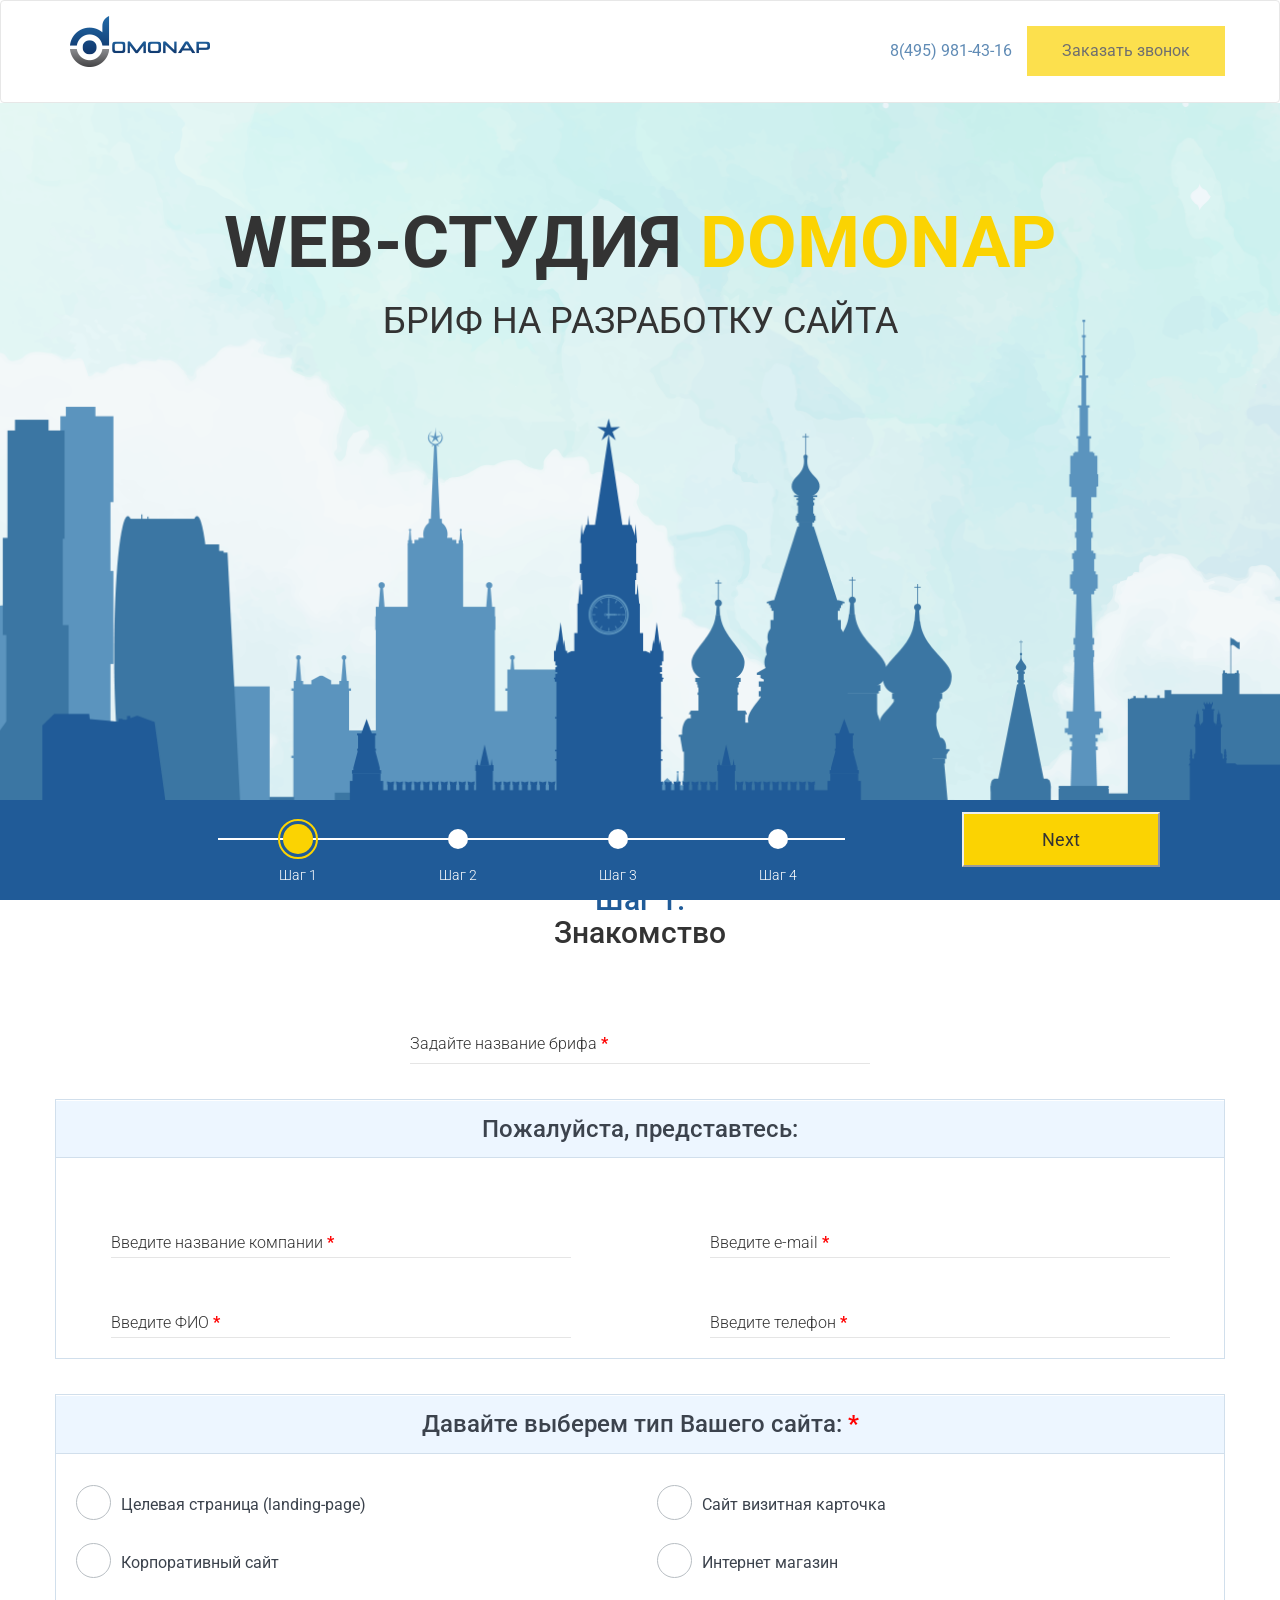
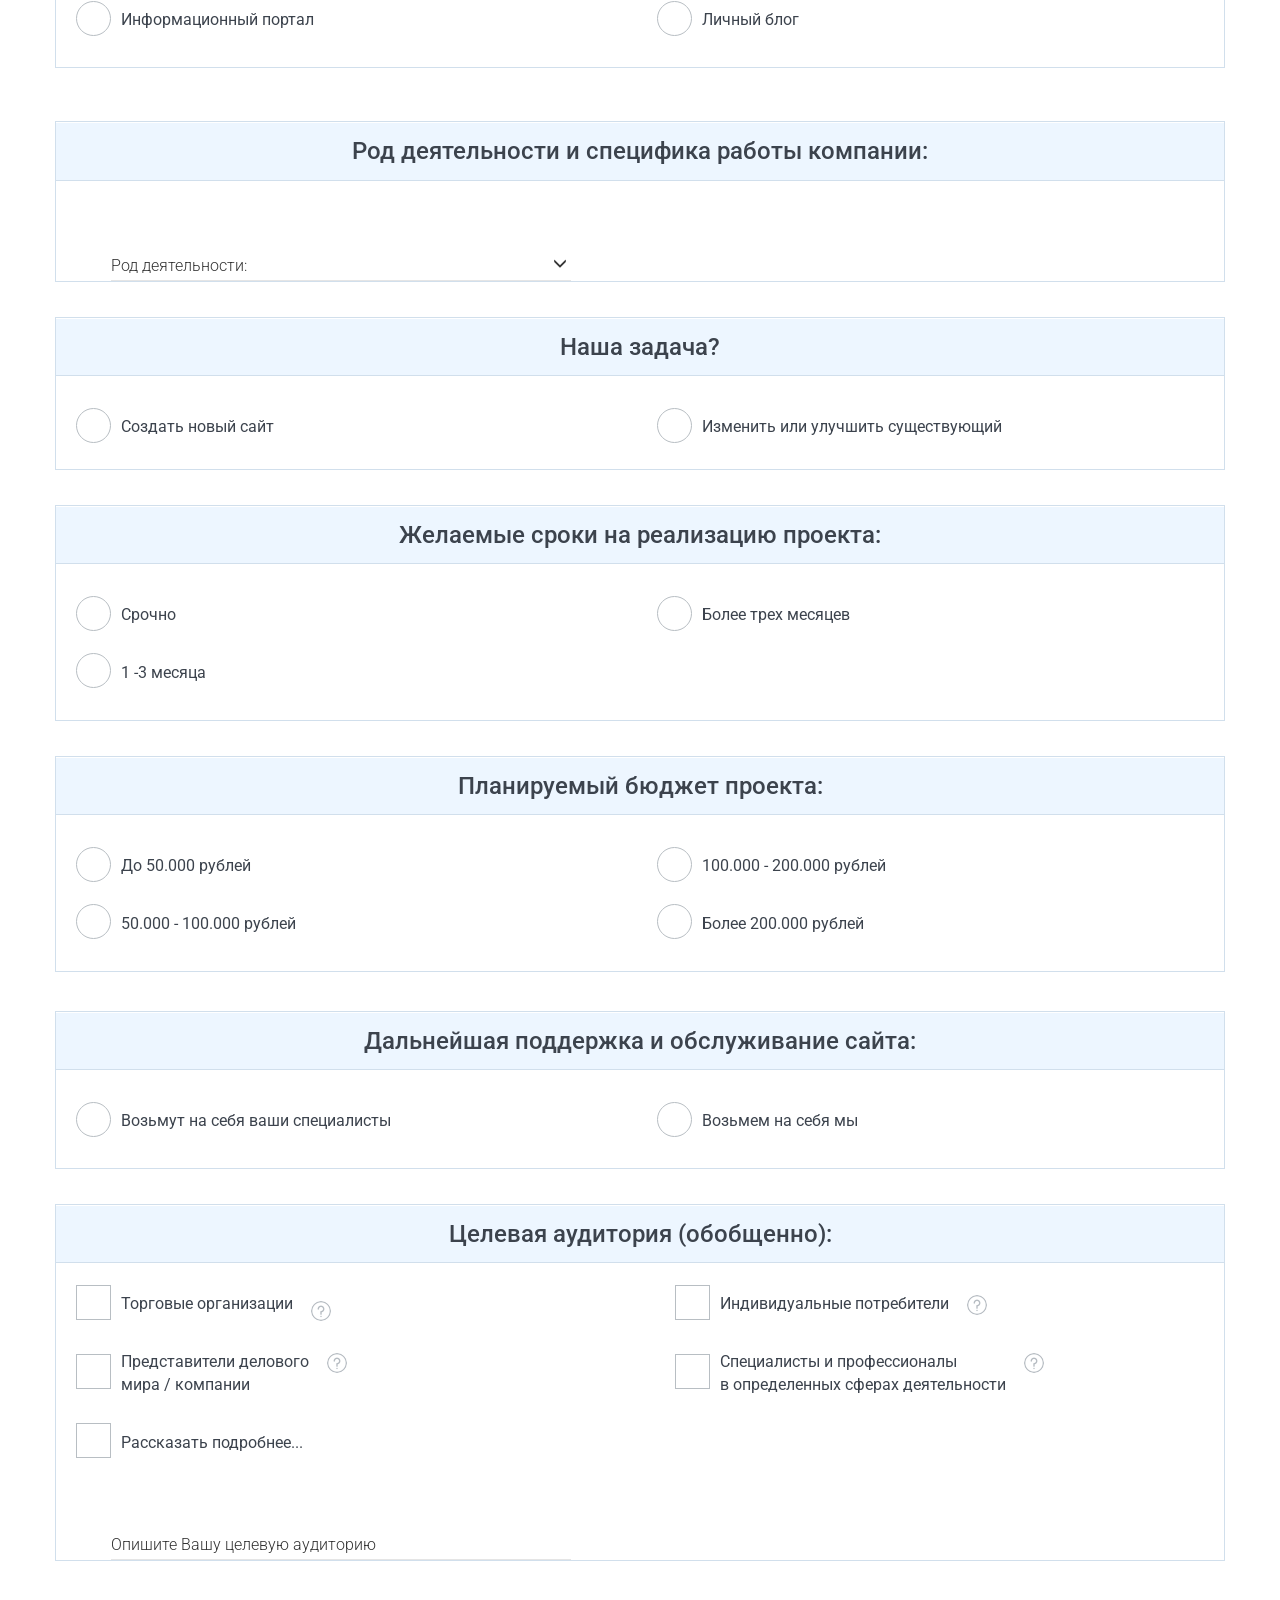
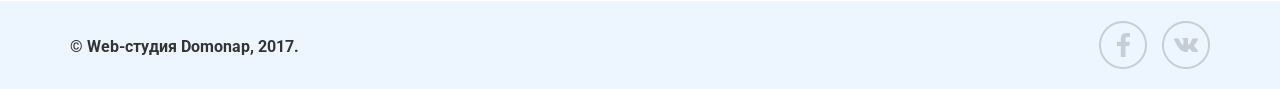
<file: index.html>
<!DOCTYPE html>
<html lang="en">
<head>
    <meta charset="utf-8">
    <meta http-equiv="X-UA-Compatible" content="IE=edge">
    <meta name="viewport" content="width=device-width, initial-scale=1">
    <title>Brif</title>
    <link href="https://fonts.googleapis.com/css?family=Open+Sans:400,700&amp;subset=cyrillic" rel="stylesheet">
    <link href="css/bootstrap.min.css" rel="stylesheet">
    <link href="css/style.css" rel="stylesheet">
    <link rel="stylesheet" href="css/component.css">
    <link rel="stylesheet" href="css/demo.css">
    <link rel="stylesheet" href="css/normalize.css">
    <!--[if lt IE 9]>
    <script src="https://oss.maxcdn.com/html5shiv/3.7.2/html5shiv.min.js"></script>
    <script src="https://oss.maxcdn.com/respond/1.4.2/respond.min.js"></script>
    <![endif]-->
</head>
<body>
<header>
    <div class="menu-top">
        <nav class="navbar navbar-default">
            <div class="container">
                <img class="logo" src="img/Logo.png" alt="">
                <ul class="nav navbar-nav navbar-right">
                    <li><a class="phone" href="#">8(495) 981-43-16</a></li>
                    <li><a href="#" class="btn-red">Заказать звонок</a></li>
                </ul>
            </div>
        </nav>
    </div><!--menu-top-->
    <div class="visual">
        <div class="row">
            <div class="col-md">
                <!--<img src="img/Illustration.png" alt="">-->
                <div class="bg_visual">
                    <h1>Web-студия <span>Domonap</span></h1>
                    <h3>Бриф на разработку сайта</h3>
                </div>
            </div>
        </div>
    </div>
</header>
<div class="switchers" id="top_nav">
    <div class="hr"></div>
    <div class="indicators">
        <div class="field">
            <ul>
            <li><input type="radio" name="radio1" id="step1" value="radio-1" checked="checked"/>
            <label for="step1">Шаг 1</label></li>

            <li><input type="radio" name="radio1" id="step2" value="radio-2" />
            <label for="step2" class="step2">Шаг 2</label></li>

            <li><input type="radio" name="radio1" id="step3" value="radio-3"/>
            <label for="step3" class="step3">Шаг 3</label></li>

            <li><input type="radio" name="radio1" id="step4" value="radio-4"/>
            <label for="step4" class="step4">Шаг 4</label></li>
            </ul>
        </div>
    </div>
    <input href="#"  type="button" class="btn-red" id="next" value="Next">

</div>

<section class="acquaintance">
    <div class="container">
        <div class="row">
            <div class="col-md">
                <div class="step_1">
                    <h4>Шаг 1. <span>Знакомство</span></h4>
                </div>
            </div>
            <div class="row">
                <div class="col-md brif">
                    <div class="input">
                        <label for="name_of_the_brief">Задайте название брифа<span class="required">&nbsp;*</span></label>
                        <input type="text" name="name_of_the_brief" id="name_of_the_brief">
                        <span class="spin"></span>
                    </div>
                </div>
            </div>
            <div class="row point_1">
                <div class="col-md-2"></div>
                <div class="col-md-8 introduce">
                    <h5>Пожалуйста, представтесь:</h5>
                </div>
                <div class="row">
                    <div class="col-md-6">
                        <div class="input">
                            <label for="name_company">Введите название компании<span class="required">&nbsp;*</span></label>
                            <input type="text" name="company" id="name_company">
                            <span class="spin"></span>
                        </div>
                        <div class="input">
                            <label for="surname">Введите ФИО<span class="required">&nbsp;*</span></label>
                            <input type="text" name="fullname" id="surname">
                            <span class="spin"></span>
                        </div>
                    </div>
                    <div class="col-md-6">
                        <div class="input">
                            <label for="email">Введите e-mail<span class="required">&nbsp;*</span></label>
                            <input type="text" name="email" id="email">
                            <span class="spin"></span>
                        </div>
                        <div class="input">
                            <label for="phone">Введите телефон<span class="required">&nbsp;*</span></label>
                            <input type="text" name="phone" id="phone">
                            <span class="spin"></span>
                        </div>
                    </div>
                </div>
            </div>
            <div class="row point_2">
                <div class="col-md-2"></div>
                <div class="col-md-8 introduce_2">
                    <h5 id="site_title">Давайте выберем тип Вашего сайта:<span class="required">&nbsp;*</span></h5>
                </div>
                <div class="row choose-the-type">
                    <div class="col-md-12">
                        <form class="ac-custom ac-radio ac-fill" autocomplete="off">
                            <ul class="site_type">
                                <li><input id="r3" name="site_type" type="radio"><label for="r3">Целевая страница
                                    (landing-page)</label></li>
                                <li><input id="r4" name="site_type" type="radio"><label for="r4">Корпоративный сайт</label>
                                </li>
                                <li><input id="r5" name="site_type" type="radio"><label for="r5">Информационный портал</label>
                                </li>
                                <li><input id="r6" name="site_type" type="radio"><label for="r6">Сайт визитная карточка</label>
                                </li>
                                <li><input id="r7" name="site_type" type="radio"><label for="r7">Интернет магазин</label></li>
                                <li><input id="r8" name="site_type" type="radio"><label for="r8">Личный блог</label></li>
                            </ul>
                        </form>
                    </div>
                </div>
            </div>
            <div class="row point_3">
                <div class="col-md-2"></div>
                <div class="col-md-8 introduce_2">
                    <h5>Род деятельности и специфика работы компании:</h5>
                </div>
                <div class="row">
                    <div class="col-md-6">
                        <div class="input work">
                            <label for="work">Род деятельности:</label>
                            <span class="glyphicon glyphicon-menu-down arrow-down" aria-hidden="true"></span>
                            <input type="text" name="work_activities" id="work" list="working">
                            <datalist id="working">
                                <option value="Аварийные/справочные/экстренные службы"></option>
                                <option value="Автосервис/Автотовары"></option>
                                <option value="Город/Власть"></option>
                                <option value=""></option>
                                <option value="Досуг/Развлечения/Общественное питание"></option>
                                <option value="Интернет/Связь/Информационные технологии"></option>
                                <option value="Коммунальные/бытовые/ритуальные услуги"></option>
                                <option value="Компьютеры/Бытовая техника/Офисная техника"></option>
                                <option value="Культура/Искусство/Религия"></option>
                                <option value="Мебель/Материалы/Фурнитура"></option>
                                <option value="Медицина/Здоровье/Красота"></option>
                                <option value="Металлы/Топливо/Химия"></option>
                                <option value="Оборудование/Инструмент  "></option>
                                <option value="Образование/Работа/Карьера"></option>
                                <option value="Одежда/Обувь"></option>
                                <option value="Охрана/Безопасность"></option>
                                <option value="Продукты питания/Напитки"></option>
                                <option value="Реклама/Полиграфия/СМИ"></option>
                                <option value="Спорт/Отдых/Туризм"></option>
                                <option value="Строительные/отделочные материалы"></option>
                                <option value="Строительство/Недвижимость/Ремонт"></option>
                                <option value="Текстиль/Предметы интерьера"></option>
                                <option value="Товары для животных/Ветеринария"></option>
                                <option value="Торговые комплексы/Спецмагазины"></option>
                                <option value="Транспорт/Грузоперевозки"></option>
                                <option value="Хозтовары/Канцелярия/Упаковка"></option>
                                <option value="Другое"></option>
                            </datalist>
                            <span class="spin"></span>
                        </div>
                    </div>
                </div>
            </div> <!--row point_2-->
            <div class="row point_4">
                <div class="col-md-2"></div>
                <div class="col-md-8 introduce_2">
                    <h5>Наша задача?</h5>
                </div>
                <div class="row select-our-task">
                    <div class="col-md-12">
                        <form class="ac-custom ac-radio ac-fill" autocomplete="off">
                            <ul class="site_type">
                                <li><input id="r1" name="r1" type="radio"><label for="r1">Создать новый сайт</label>
                                </li>
                                <li><input id="r2" name="r1" type="radio"><label for="r2">Изменить или улучшить
                                    существующий</label></li>
                            </ul>
                        </form>
                    </div>
                </div>
            </div>
            <div class="row point_5">
                <div class="col-md-2"></div>
                <div class="col-md-8 introduce_2">
                    <h5>Желаемые сроки на реализацию проекта:</h5>
                </div>
                <div class="row select-time-for-the-project">
                    <div class="col-md-12">
                        <form class="ac-custom ac-radio ac-fill" autocomplete="off">
                            <ul class="site_type">
                                <li><input id="r9" name="r3" type="radio"><label for="r9">Срочно</label></li>
                                <li><input id="r10" name="r3" type="radio"><label for="r10">1 -3 месяца</label></li>
                                <li><input id="r11" name="r3" type="radio"><label for="r11">Более трех месяцев</label>
                                </li>
                                <li class="hidden-cmp"><input name="r3" type="radio"><label>Более трех месяцев</label>
                                </li>
                            </ul>
                        </form>
                    </div>
                </div>
            </div>
            <div class="row point_5">
                <div class="col-md-2"></div>
                <div class="col-md-8 introduce_2">
                    <h5>Планируемый бюджет проекта:</h5>
                </div>
                <div class="row select-project-budget">
                    <div class="col-md-12">
                        <form class="ac-custom ac-radio ac-fill" autocomplete="off">
                            <ul class="site_type">
                                <li><input id="r12" name="r4" type="radio"><label for="r12">До 50.000 рублей</label>
                                </li>
                                <li><input id="r13" name="r4" type="radio"><label for="r13">50.000 - 100.000
                                    рублей</label></li>
                                <li><input id="r14" name="r4" type="radio"><label for="r14">100.000 - 200.000
                                    рублей</label></li>
                                <li><input id="r15" name="r4" type="radio"><label for="r15">Более 200.000 рублей</label>
                                </li>
                            </ul>
                        </form>
                    </div>
                </div>
            </div>
            <div class="row point_6">
                <div class="col-md-2"></div>
                <div class="col-md-8 introduce_2">
                    <h5>Дальнейшая поддержка и обслуживание сайта:</h5>
                </div>
                <div class="row select-support-of-the-site">
                    <div class="col-md-12">
                        <form class="ac-custom ac-radio ac-fill" autocomplete="off">
                            <ul class="site_type">
                                <li><input id="r16" name="r5" type="radio"><label for="r16">Возьмут на себя ваши
                                    специалисты</label></li>
                                <li><input id="r17" name="r5" type="radio"><label for="r17">Возьмем на себя мы</label>
                                </li>
                            </ul>
                        </form>
                    </div>
                </div>
            </div>
            <div class="row point_7 ">
                <div class="col-md-2"></div>
                <div class="col-md-8 introduce_2">
                    <h5>Целевая аудитория (обобщенно):</h5>
                </div>
                <div class="row select-the-target-audience">

                    <div class="col-md-6 col-md-push-6 target_2">
                        <form class="ac-custom ac-checkbox ac-checkmark" autocomplete="off">
                            <ul class="">
                                <li><input id="cb6" name="cb6" type="checkbox"><label for="cb6">Индивидуальные
                                    потребители</label>
                                    <button type="button" class="btn btn-default hidden-xs" data-toggle="tooltip"
                                            data-placement="right"
                                            title="Самый большой вид целевой аудитории. Это практически все население страны. Они покупают товары и услуги для себя , членов их семей, для дома, сада, для детей, любимых питомцев, друзей и т.п."></button>
                                    <button type="button" class="btn btn-default visible-xs" data-toggle="tooltip"
                                            data-placement="left"
                                            title="Самый большой вид целевой аудитории. Это практически все население страны. Они покупают товары и услуги для себя , членов их семей, для дома, сада, для детей, любимых питомцев, друзей и т.п."></button>
                                </li>
                                <li><input id="cb9" name="cb9" type="checkbox"><label for="cb9">Специалисты и
                                    профессионалы <span>в определенных сферах деятельности</span></label>
                                    <button type="button" class="btn btn-default hidden-xs specialists"
                                            data-toggle="tooltip" data-placement="right"
                                            title="Это  врачи, учителя, бухгалтера, юристы, аудиторы, нотариусы, преподаватели вузов, дизайнеры, фрилансеры, водители, рабочие разных специальностей и т.п."></button>
                                    <button type="button" class="btn btn-default visible-xs specialists"
                                            data-toggle="tooltip" data-placement="left"
                                            title="Это  врачи, учителя, бухгалтера, юристы, аудиторы, нотариусы, преподаватели вузов, дизайнеры, фрилансеры, водители, рабочие разных специальностей и т.п."></button>
                                </li>
                            </ul>
                        </form>
                    </div>
                    <div class="col-md-6 col-md-pull-6 target">
                        <form class="ac-custom ac-checkbox ac-checkmark" autocomplete="off">
                            <ul class="">
                                <li><input id="cb8" name="cb8" type="checkbox"><label for="cb8">Торговые
                                    организации</label>
                                    <button type="button" class="btn btn-default hidden-xs commercial"
                                            data-toggle="tooltip" data-placement="right"
                                            title="Организации и индивидуальные предприниматели, занимающиеся торговлей."></button>
                                    <button type="button" class="btn btn-default visible-xs commercial"
                                            data-toggle="tooltip" data-placement="left"
                                            title="Организации и индивидуальные предприниматели, занимающиеся торговлей."></button>
                                </li>
                                <li><input id="cb7" name="cb7" type="checkbox"><label for="cb7">Представители делового
                                    <span>мира / компании</span></label>
                                    <button type="button" class="btn btn-default hidden-xs" data-toggle="tooltip"
                                            data-placement="right"
                                            title="Директора коммерческих и некоммерческих организаций, индивидуальные предприниматели, фермеры и т.п."></button>
                                    <button type="button" class="btn btn-default visible-xs" data-toggle="tooltip"
                                            data-placement="left"
                                            title="Директора коммерческих и некоммерческих организаций, индивидуальные предприниматели, фермеры и т.п."></button>
                                </li>
                                <li><input id="cb10" name="cb9" type="checkbox" class="other"><label for="cb10">Рассказать
                                    подробнее...</label></li>
                            </ul>
                        </form>
                        <div class="input" id="other-description-target">
                            <label for="more_info">Опишите Вашу целевую аудиторию</label>
                            <input type="text" name="name" id="more_info">
                            <span class="spin"></span>
                        </div>
                    </div>
                </div>
            </div>
        </div>
    </div>
</section>
<section class="design">
    <div class="container">
        <div class="row">
            <div class="col-md">
                <div class="step_2">
                    <h4>Шаг 2. <span>Дизайн</span></h4>
                </div>
            </div>

            <div class="row point_5">
                <div class="col-md-2"></div>
                <div class="col-md-8 introduce_2">
                    <h5>Фирменный стиль Вашей компании:</h5>
                </div>
                <div class="row select-form-style">
                    <div class="col-md-12">
                        <form class="ac-custom ac-radio ac-fill" autocomplete="off">
                            <ul class="site_type">
                                <li><input id="r18" name="r3" type="radio"><label for="r18">Уже создан</label></li>
                                <li><input id="r19" name="r3" type="radio"><label for="r19">Есть наработкa, нужно
                                    объеденить в единую концепцию</label></li>
                                <li><input id="r20" name="r3" type="radio"><label for="r20">Нужно разработать с
                                    нуля</label></li>
                                <li class="hidden-cmp"><input name="r3" type="radio"><label for="r20">Есть наработкa,
                                    нужно объеденить в единую концепцию</label></li>
                            </ul>
                        </form>
                    </div>
                </div>
            </div>
            <div class="row point_2">
                <div class="col-md-2"></div>
                <div class="col-md-8 introduce_2">
                    <h5>Общая характеристика стиля сайта:</h5>
                </div>
                <div class="row select-site-type">
                    <div class="col-md-12 site_type">
                        <form class="ac-custom ac-radio ac-fill" autocomplete="off">
                            <ul>
                                <li><input id="r23" name="r2" type="radio"><label for="r23">Минималистичный дизайн с
                                    уделением особого <span>внимания функциональности</span></label></li>
                                <li><input id="r24" name="r2" type="radio"><label for="r24">Насыщенный фотографиями и
                                    иллюстрациями <span>мультемедийный сайт</span></label></li>
                                <li><input id="r21" name="r2" type="radio"><label for="r21">Строгий корпоративный
                                    дизайн</label></li>
                                <li><input id="r22" name="r2" type="radio"><label for="r22">Яркий,броский дизайн</label>
                                </li>
                                <li><input class="other" id="r25" name="r2" type="radio"><label
                                        for="r25">Другое…</label></li>
                            </ul>
                        </form>
                        <div class="input" id="other-description">
                            <label for="other">Опишите общие характеристики стиля сайта</label>
                            <input type="text" name="name" id="different">
                            <span class="spin"></span>
                        </div>
                    </div>
                </div>
            </div>
            <div class="row point_5">
                <div class="col-md-2"></div>
                <div class="col-md-8 introduce_2">
                    <h5>Требования к дизайну сайта:</h5>
                </div>
                <div class="row design-website">
                    <div class="col-md-12">
                        <form class="ac-custom ac-radio ac-fill" autocomplete="off">
                            <ul class="site_type">
                                <li><input id="r26" name="r3" type="radio"><label for="r26">У Вас есть четкое видение
                                    дизайна</label></li>
                                <li><input id="r27" name="r3" type="radio"><label for="r27">У Вас нет четкого видения
                                    дизайна</label></li>
                                <li><input id="r28" name="r3" type="radio"><label for="r28">Уже есть готовый
                                    макет</label></li>
                                <li><input id="r29" name="r3" type="radio"><label for="r29">Domonap разрабатывает
                                    дизайн</label></li>
                            </ul>
                        </form>
                    </div>
                </div>
            </div>
            <div class="row point_7">
                <div class="col-md-2"></div>
                <div class="col-md-8 introduce_2">
                    <h5>Что вы можете предоставить перед началом работы?</h5>
                </div>
                <div class="row before-stating-form">
                    <div class="col-md-12 task">
                        <form class="ac-custom ac-checkbox ac-checkmark" autocomplete="off">
                            <ul class="site_type">
                                <li><input id="cb11" name="cb11" type="checkbox"><label for="cb11">Доменное имя</label>
                                </li>
                                <li><input id="cb12" name="cb11" type="checkbox"><label class="cb12" for="cb12">Бренд-бук
                                    компании</label></li>
                                <li><input id="cb16" name="cb11" type="checkbox"><label for="cb16">Иллюстрации и
                                    медиаматериалы для <span>использования в дизайне</span></label></li>
                                <li><input id="cb13" name="cb11" type="checkbox"><label for="cb13">Логотип</label></li>
                                <li><input id="cb14" name="cb11" type="checkbox"><label for="cb14">Фотографии (работы,
                                    продукция и т.д.)</label></li>
                                <li><input id="cb15" name="cb11" type="checkbox"><label for="cb15">Информационные
                                    материалы (тексты о <span>компании, товарах, услугах и т.д.)</span></label></li>
                            </ul>
                        </form>
                    </div>
                </div>
            </div>
            <div class="row point_6">
                <div class="col-md-2"></div>
                <div class="col-md-8 introduce_2">
                    <h5>Верстка сайта:</h5>
                </div>
                <div class="row website-layout">
                    <div class="col-md-12">
                        <form class="ac-custom ac-radio ac-fill" autocomplete="off">
                            <ul class="site_type">
                                <li><input id="r30" name="r5" type="radio"><label for="r30">Блочная (не адаптивная)
                                    верстка</label></li>
                                <li><input id="r31" name="r5" type="radio"><label for="r31">Адаптивная верстка</label>
                                </li>
                            </ul>
                        </form>
                    </div>
                </div>
            </div>
            <div class="row point_7">
                <div class="col-md-2"></div>
                <div class="col-md-8 introduce_2">
                    <h5>На какой информации должен акцентировать дизайн внимание посетителя сайта?</h5>
                </div>
                <div class="row visitors-attention">
                    <div class="col-md-6">
                        <form class="ac-custom ac-checkbox ac-checkmark" autocomplete="off">
                            <ul>
                                <li class=""><input id="cb21" name="cb12" type="checkbox"><label for="cb21">На новинках
                                    продукции и услуг компании</label></li>
                                <li class=""><input id="cb22" name="cb14" type="checkbox"><label for="cb22">На
                                    уникальности услуг и продукции компании</label></li>
                                <li class=""><input id="cb23" name="cb12" type="checkbox"><label for="cb23">На выгодной
                                    ценовой политике</label></li>
                                <li><input id="cb20" name="cb20" type="checkbox"><label for="cb20">На координатах
                                    местоположения офиса компании</label></li>
                            </ul>
                        </form>
                    </div>
                    <div class="col-md-6">
                        <form class="ac-custom ac-checkbox ac-checkmark" autocomplete="off">
                            <ul>
                                <li class="cb11"><input id="cb17" name="cb6" type="checkbox"><label for="cb17">На
                                    слогане, лозунге компании</label></li>
                                <li><input id="cb18" name="cb18" type="checkbox"><label class="cb12" for="cb18">На
                                    информации о компании</label></li>
                                <li><input id="cb19" name="cb19" type="checkbox"><label for="cb19">На услугах
                                    компании</label></li>
                                <li class=""><input id="cb24" name="cb14" type="checkbox" class="other"><label
                                        for="cb24">Свой вариант…</label></li>
                            </ul>
                        </form>
                        <div class="input" id="other-description-visitors">
                            <label for="more_info">Опишите Вашу вариант</label>
                            <input type="text" name="name" id="more_info_3">
                            <span class="spin"></span>
                        </div>
                    </div>
                </div>
            </div>
            <div class="row point_6">
                <div class="col-md-2"></div>
                <div class="col-md-8 introduce_2">
                    <h5>Различны ли главная и внутренняя страницы сайта?</h5>
                </div>
                <div class="row difference-between-main-and-internal">
                    <div class="col-md-12">
                        <form class="ac-custom ac-radio ac-fill" autocomplete="off">
                            <ul class="site_type get-pages-difference">
                                <li><input id="r32" name="r5" type="radio"><label for="r32">Да, различны, поэтому
                                    необходимо изготовление <span>дизайн-макета как главной, так и внутренней <span>страниц</span></span></label>
                                </li>
                                <li><input id="r34" name="r5" type="radio"><label for="r34">Нет, одинаковы,
                                    предполагается «сквозной» дизайн <span>всех страниц, поэтому необходимо создание дизайна только для главной</span></label>
                                </li>
                                <li><input class="other" id="r33" name="r5" type="radio"><label for="r33">Свой
                                    вариант...</label></li>
                                <li class="hidden-cmp"><input id="" name="r5" type="radio"><label for="">Свой
                                    вариант...</label></li>
                            </ul>
                        </form>
                        <div class="input" id="other-description-difference">
                            <label for="other">Опишите своей вариант</label>
                            <input type="text" name="name" id="other">
                            <span class="spin"></span>
                        </div>
                    </div>
                </div>
            </div>
            <div class="row point_8">
                <div class="col-md-2"></div>
                <div class="col-md-8 introduce_2">
                    <h5>Ориентирование на платформы</h5>
                </div>
                <div class="row orientation-to-platforms">
                    <div class="col-md-12 task">
                        <form class="ac-custom ac-checkbox ac-checkmark" autocomplete="off">
                            <ul class="site_type">
                                <li><input id="cb25" name="cb6" type="checkbox"><label for="cb25">Компьютер</label></li>
                                <li><input id="cb26" name="cb18" type="checkbox"><label class="cb12"
                                                                                        for="cb26">Планшет</label></li>
                                <li><input id="cb27" name="cb19" type="checkbox"><label for="cb27">Телефон</label></li>
                                <li class="hidden-cmp"><input name="cb19" type="checkbox"><label>Телефон</label></li>
                            </ul>
                        </form>
                    </div>
                </div>
            </div>
            <div class="row point_8">
                <div class="col-md-2"></div>
                <div class="col-md-8 introduce_2">
                    <h5>Графические материалы / фотографии</h5>
                </div>
                <div class="row graphic-materials">
                    <div class="col-md-12 task">
                        <form class="ac-custom ac-checkbox ac-checkmark" autocomplete="off">
                            <ul class="site_type">
                                <li><input id="cb28" name="cb6" type="checkbox"><label for="cb28">Используем конент из
                                    безплатных фотобанков</label></li>
                                <li><input id="cb29" name="cb18" type="checkbox"><label class="cb29" for="cb29">Используем
                                    конент из платных фотобанков</label></li>
                                <li><input id="cb30" name="cb19" type="checkbox"><label for="cb30">Проведение
                                    фотосессии</label></li>
                                <li><input id="cb31" name="cb19" type="checkbox"><label for="cb31">Создание уникальных,
                                    дизайнерских материалов</label></li>
                            </ul>
                        </form>
                    </div>
                </div>
            </div>
        </div>
    </div>
</section>
<section class="online-store">
    <div class="container">
        <div class="row">
            <div class="col-md">
                <div class="step_2">
                    <h4>Шаг 3. <span> Интернет магазин</span></h4>
                </div>
            </div>
            <div class="row point_5">
                <div class="col-md-2"></div>
                <div class="col-md-8 introduce_2">
                    <h5>Вы продаете:</h5>
                </div>
                <div class="row you-are-selling">
                    <div class="col-md-12">
                        <form class="ac-custom ac-radio ac-fill" autocomplete="off">
                            <ul class="site_type">
                                <li><input id="r35" name="r3" type="radio"><label for="r35">Реальные товары</label></li>
                                <li><input id="r36" name="r3" type="radio"><label for="r36">Цифровые товары</label></li>
                                <li><input id="r37" name="r3" type="radio"><label for="r37">Офлайн услуги</label></li>
                                <li><input id="r38" name="r3" type="radio"><label for="r38">Онлайн услуги</label></li>
                            </ul>
                        </form>
                    </div>
                </div>
            </div>
            <div class="row point_2">
                <div class="col-md-2"></div>
                <div class="col-md-8 introduce_2">
                    <h5>Примерное количество категорий товаров верхнего уровня</h5>
                </div>
                <div class="row number-of-categories">
                    <div class="col-md-12">
                        <form class="ac-custom ac-radio ac-fill" autocomplete="off">
                            <ul class="site_type get-site-type">
                                <li><input id="r39" name="r2" type="radio"><label for="r39">от 1 до 10</label></li>
                                <li><input id="r40" name="r2" type="radio"><label for="r40">от 10 до 20</label></li>
                                <li><input id="r41" name="r2" type="radio"><label for="r41">от 20 до 50</label></li>
                                <li><input id="r42" name="r2" type="radio"><label for="r42">Более 50</label></li>
                            </ul>
                        </form>
                    </div>
                </div>
            </div>
            <div class="row point_5">
                <div class="col-md-2"></div>
                <div class="col-md-8 introduce_2">
                    <h5>Примерное количество уровней вложенности категорий товаров</h5>
                </div>
                <div class="row number-of-levels">
                    <div class="col-md-12">
                        <form class="ac-custom ac-radio ac-fill" autocomplete="off">
                            <ul class="site_type">
                                <li><input id="r43" name="r3" type="radio"><label for="r43">от 1 до 10</label></li>
                                <li><input id="r44" name="r3" type="radio"><label for="r44">от 10 до 20</label></li>
                                <li><input id="r45" name="r3" type="radio"><label for="r45">от 20 до 50</label></li>
                                <li><input id="r46" name="r3" type="radio"><label for="r46">Более 50</label></li>
                            </ul>
                        </form>
                    </div>
                </div>
            </div>
            <div class="row point_5">
                <div class="col-md-2"></div>
                <div class="col-md-8 introduce_2">
                    <h5>Общее количество товаров в магазине</h5>
                </div>
                <div class="row number-of-goods">
                    <div class="col-md-12">
                        <form class="ac-custom ac-radio ac-fill" autocomplete="off">
                            <ul class="site_type">
                                <li><input id="r47" name="r3" type="radio"><label for="r47">от 1 до 50</label></li>
                                <li><input id="r48" name="r3" type="radio"><label for="r48">от 50 до 100</label></li>
                                <li><input id="r49" name="r3" type="radio"><label for="r49">от 100 до 500</label></li>
                                <li><input id="r50" name="r3" type="radio"><label for="r50">Более 500 товаров</label>
                                </li>
                            </ul>
                        </form>
                    </div>
                </div>
            </div>
            <div class="row point_5">
                <div class="col-md-2"></div>
                <div class="col-md-8 introduce_2">
                    <h5>Требуется ли обязательная регистрация покупателей для совершения покупки.</h5>
                </div>
                <div class="row registration-of-buyers">
                    <div class="col-md-12">
                        <form class="ac-custom ac-radio ac-fill" autocomplete="off">
                            <ul class="site_type">
                                <li><input id="r51" name="r3" type="radio"><label for="r51">Да</label></li>
                                <li><input id="r52" name="r3" type="radio"><label for="r52">Нет</label></li>
                            </ul>
                        </form>
                    </div>
                </div>
            </div>
            <div class="row point_5">
                <div class="col-md-2"></div>
                <div class="col-md-8 introduce_2">
                    <h5>Разрешено ли покупателю, не совершившему вход в систему, собирать товары в корзину.</h5>
                </div>
                <div class="row is-the-buyer-allowed">
                    <div class="col-md-12">
                        <form class="ac-custom ac-radio ac-fill" autocomplete="off">
                            <ul class="site_type">
                                <li><input id="r53" name="r3" type="radio"><label for="r53">Разрешено</label></li>
                                <li><input id="r54" name="r3" type="radio"><label for="r54">Запрещено</label></li>
                            </ul>
                        </form>
                    </div>
                </div>
            </div>
            <div class="row point_5">
                <div class="col-md-2"></div>
                <div class="col-md-8 introduce_2">
                    <h5>Требуется ли сохранение истории покупок в базе данных Интернет-магазина для зарегистрированных
                        пользователей.</h5>
                </div>
                <div class="row saving-purchase-history">
                    <div class="col-md-12">
                        <form class="ac-custom ac-radio ac-fill" autocomplete="off">
                            <ul class="site_type">
                                <li><input id="r55" name="r3" type="radio"><label for="r55">Да</label></li>
                                <li><input id="r56" name="r3" type="radio"><label for="r56">Нет</label></li>
                            </ul>
                        </form>
                    </div>
                </div>
            </div>
            <div class="row point_5">
                <div class="col-md-2"></div>
                <div class="col-md-8 introduce_2">
                    <h5>Требуются ли накопительные скидки</h5>
                </div>
                <div class="row cumulative-discount">
                    <div class="col-md-12">
                        <form class="ac-custom ac-radio ac-fill" autocomplete="off">
                            <ul class="site_type">
                                <li><input id="r57" name="r3" type="radio"><label for="r57">Да</label></li>
                                <li><input id="r58" name="r3" type="radio"><label for="r58">Нет</label></li>
                            </ul>
                        </form>
                    </div>
                </div>
            </div>
            <div class="row point_5">
                <div class="col-md-2"></div>
                <div class="col-md-8 introduce_2">
                    <h5>Требуется ли учёт скидок по флаерам и купонам</h5>
                </div>
                <div class="row discount-accounting">
                    <div class="col-md-12">
                        <form class="ac-custom ac-radio ac-fill" autocomplete="off">
                            <ul class="site_type">
                                <li><input id="r59" name="r3" type="radio"><label for="r59">Да</label></li>
                                <li><input id="r60" name="r3" type="radio"><label for="r60">Нет</label></li>
                            </ul>
                        </form>
                    </div>
                </div>
            </div>
            <div class="row point_8">
                <div class="col-md-2"></div>
                <div class="col-md-8 introduce_2">
                    <h5>Способы оплаты товаров/услуг:</h5>
                </div>
                <div class="row payment-methods">
                    <div class="col-md-6 col-md-push-6 target_5">
                        <form class="ac-custom ac-checkbox ac-checkmark" autocomplete="off">
                            <ul>
                                <li><input id="cb34" name="cb19" type="checkbox"><label for="cb34">Предоплата кредитными
                                    картами</label></li>
                                <li><input id="cb35" name="cb19" type="checkbox"><label for="cb35">Предоплата
                                    электронными деньгами — WebMoney, QiWi, другие</label></li>
                            </ul>
                        </form>
                    </div>
                    <div class="col-md-6 col-md-pull-6">
                        <form class="ac-custom ac-checkbox ac-checkmark" autocomplete="off">
                            <ul>
                                <li><input id="cb32" name="cb6" type="checkbox"><label for="cb32">Безналичный расчёт -
                                    выписка счёта юр. лицу он-лайн</label></li>
                                <li><input id="cb33" name="cb18" type="checkbox"><label class="cb33" for="cb33">Наличный
                                    расчёт — оплата курьеру при получении товара</label></li>
                                <li><input id="cb36" name="cb19" type="checkbox" class="other"><label
                                        for="cb36">Другое</label></li>
                            </ul>
                        </form>
                    </div>
                    <div class="row">
                        <div class="col-md-12">
                            <div class="input" id="other-description-payment">
                                <label for="more_info">Опишите Вашу вариант</label>
                                <input type="text" name="name" id="more_info_5">
                                <span class="spin"></span>
                            </div>
                        </div>
                    </div>
                </div>
            </div>
            <div class="row point_5">
                <div class="col-md-2"></div>
                <div class="col-md-8 introduce_2">
                    <h5>В каких валютах должны указываться цены, перечислите все валюты.</h5>
                </div>
                <div class="row what-currencies">
                    <div class="col-md-12">
                        <form class="ac-custom ac-radio ac-fill" autocomplete="off">
                            <ul class="site_type">
                                <li><input id="r61" name="r3" type="radio"><label for="r61">Российские рубли</label>
                                </li>
                                <li><input id="r62" name="r3" type="radio"><label for="r62">Доллар США</label></li>
                                <li><input id="r63" name="r3" type="radio"><label for="r63">Евро</label></li>
                                <li><input id="r64" name="r3" type="radio"><label for="r64">Нужна оплата в нескольких
                                    валютах</label></li>
                            </ul>
                        </form>
                    </div>
                </div>
            </div>
            <div class="row point_6">
                <div class="col-md-2"></div>
                <div class="col-md-8 introduce_2">
                    <h5>Как осуществляется приём заказов менеджером Интернет-магазина</h5>
                </div>
                <div class="row accepting-orders">
                    <div class="col-md-12 site_type">
                        <form class="ac-custom ac-radio ac-fill" autocomplete="off">
                            <ul>
                                <li><input id="r65" name="r5" type="radio"><label for="r65">Заказы поступают на E-mail
                                    менеджера, и вся дальнейшая обработка заказов ведётся в офф-лайне</label></li>
                                <li><input id="r67" name="r5" type="radio"><label for="r67">На E-mail менеджера
                                    поступает уведомление, а обработка заказов ведётся на сайте</label></li>
                                <li><input class="other" id="r66" name="r5" type="radio"><label for="r66">Хотим
                                    реализовать по другому….</label></li>
                                <li class="hidden-cmp"><input name="r5" type="radio"><label for="">Свой
                                    вариант...</label></li>
                            </ul>
                        </form>
                        <div class="row site_type">
                            <div class="input" id="other-description-accepting-orders">
                                <label for="other">Опишите своей вариант</label>
                                <input type="text" name="name" id="other_6">
                                <span class="spin"></span>
                            </div>
                        </div>
                    </div>
                </div>
            </div>
            <div class="row point_6">
                <div class="col-md-2"></div>
                <div class="col-md-8 introduce_2">
                    <h5>Как вы планируете вести учет товара</h5>
                </div>
                <div class="row commodity-accounting">
                    <div class="col-md-12">
                        <form class="ac-custom ac-radio ac-fill" autocomplete="off">
                            <ul class="site_type get-site-type_4">
                                <li><input id="r68" name="r5" type="radio"><label for="r68">Учет будет вестись онлайн
                                    непосредственно через админку интернет-магазин</label></li>
                                <li><input id="r70" name="r5" type="radio"><label for="r70">Учет товара будет вестись в
                                    электронной системе управления складом, в которой предусмотрена синхронизация с
                                    интернет-магазином. (1С, ТоргСофт, Мой Склад, другая WMS-система).</label></li>
                                <li><input class="other" id="r69" name="r5" type="radio"><label for="r69">Указать свой
                                    вариант…</label></li>
                                <li class="hidden-cmp"><input name="r5" type="radio"><label for="">Свой
                                    вариант...</label></li>
                            </ul>
                        </form>
                        <div class="input" id="other-description-commodity-accounting">
                            <label for="other">Опишите своей вариант</label>
                            <input type="text" name="name" id="other_7">
                            <span class="spin"></span>
                        </div>
                    </div>
                </div>
            </div>
            <div class="row point_5">
                <div class="col-md-2"></div>
                <div class="col-md-8 introduce_2">
                    <h5>Ожидаемое количество посещений в сутки</h5>
                </div>
                <div class="row number-of-visits">
                    <div class="col-md-12">
                        <form class="ac-custom ac-radio ac-fill" autocomplete="off">
                            <ul class="site_type">
                                <li><input id="r71" name="r3" type="radio"><label for="r71">от 50 до 100 человек</label>
                                </li>
                                <li><input id="r72" name="r3" type="radio"><label for="r72">от 100 до 300
                                    человек</label></li>
                                <li><input id="r73" name="r3" type="radio"><label for="r73">от 300 человек</label></li>
                                <li><input id="r74" name="r3" type="radio"><label for="r74">больше 1000 человек</label>
                                </li>
                            </ul>
                        </form>
                    </div>
                </div>
            </div>
        </div>
    </div>
</section>
<section class="site-creation">
    <div class="container">
        <div class="row">
            <div class="col-md">
                <div class="step_2">
                    <h4>Шаг 3. <span> Создание сайта</span></h4>
                </div>
            </div>
            <div class="row point_5">
                <div class="col-md-2"></div>
                <div class="col-md-8 introduce_2">
                    <h5>Какая цель у Вашего сайта?</h5>
                </div>
                <div class="row purpose-of-the-site">
                    <div class="col-md-12">
                        <form class="ac-custom ac-radio ac-fill" autocomplete="off">
                            <ul class="site_type">
                                <li><input id="r75" name="r3" type="radio"><label for="r75">Сформировать имидж</label>
                                </li>
                                <li><input id="r76" name="r3" type="radio"><label for="r76">Донести информацию</label>
                                </li>
                                <li><input id="r77" name="r3" type="radio"><label for="r77">Получить информаци</label>
                                </li>
                                <li><input id="r78" name="r3" type="radio"><label for="r78">Продать товар /
                                    услугу</label></li>
                            </ul>
                        </form>
                    </div>
                </div>
            </div>
            <div class="row point_6">
                <div class="col-md-2"></div>
                <div class="col-md-8 introduce_2">
                    <h5>Предпочитаемая система управления контентом (CMS) ?</h5>
                </div>
                <div class="row control-system">
                    <div class="col-md-12">
                        <form class="ac-custom ac-radio ac-fill" autocomplete="off">
                            <ul class="site_type get-site-type_5">
                                <li><input id="r79" name="r5" type="radio"><label for="r79">1С Битрикс</label></li>
                                <li><input id="r81" name="r5" type="radio"><label for="r81">Joomla</label></li>
                                <li><input id="r82" name="r5" type="radio"><label for="r82">Drupal</label></li>
                                <li><input class="other" id="r80" name="r5" type="radio"><label for="r80">Свой
                                    вариант…</label></li>
                                <li><input id="r83" name="r5" type="radio"><label for="r83">MODX</label></li>
                                <li><input id="r84" name="r5" type="radio"><label for="r84">Нужна помощь с
                                    выбором</label></li>
                                <li><input id="r85" name="r5" type="radio"><label for="r85">WordPress</label></li>
                                <li class="hidden-cmp"><input name="r5" type="radio"><label for="r85">WordPress</label>
                                </li>
                            </ul>
                        </form>
                        <div class="input" id="other-description-control-system">
                            <label for="other">Опишите своей вариант</label>
                            <input type="text" name="name" id="other_8">
                            <span class="spin"></span>
                        </div>
                    </div>
                </div>
            </div>
            <div class="row point_5">
                <div class="col-md-2"></div>
                <div class="col-md-8 introduce_2">
                    <h5>Необходимое количество страниц:</h5>
                </div>
                <div class="row number-of-pages">
                    <div class="col-md-12">
                        <form class="ac-custom ac-radio ac-fill" autocomplete="off">
                            <ul class="site_type">
                                <li><input id="r86" name="r3" type="radio"><label for="r86">Одна long-scroll</label>
                                </li>
                                <li><input id="r87" name="r3" type="radio"><label for="r87">От 1 до 5</label></li>
                                <li><input id="r88" name="r3" type="radio"><label for="r88">От 5 до 10</label></li>
                                <li><input id="r89" name="r3" type="radio"><label for="r89">От 10 до 20</label></li>
                                <li><input id="r90" name="r3" type="radio"><label for="r90">Более 20</label></li>
                                <li class="hidden-cmp"><input name="r3" type="radio"><label for="">Более 30</label></li>
                            </ul>
                        </form>
                    </div>
                </div>
            </div>
            <div class="row point_8">
                <div class="col-md-2"></div>
                <div class="col-md-8 introduce_2">
                    <h5>Разделы на сайте, модули:</h5>
                </div>
                <div class="row sections-of-the-site">
                    <div class="col-md-12 task">
                        <form class="ac-custom ac-checkbox ac-checkmark" autocomplete="off">
                            <ul class="site_type">
                                <li><input id="cb37" name="cb6" type="checkbox"><label for="cb37">Главная
                                    страница</label></li>
                                <li><input id="cb38" name="cb18" type="checkbox"><label class="cb38" for="cb38">О
                                    нас</label></li>
                                <li><input id="cb39" name="cb19" type="checkbox"><label for="cb39">Контакты/обратная
                                    связь</label></li>
                                <li><input id="cb40" name="cb19" type="checkbox"><label for="cb40">Страница продукта
                                    (товары)</label></li>
                                <li><input id="cb41" name="cb19" type="checkbox"><label for="cb41">Тарифы /
                                    Расценки</label></li>
                                <li><input id="cb42" name="cb19" type="checkbox"><label for="cb42">Ответы на часто
                                    задаваемые вопросы</label></li>
                                <li><input id="cb43" name="cb19" type="checkbox"><label for="cb43">Календарь
                                    событий</label></li>
                                <li><input id="cb44" name="cb19" type="checkbox"><label for="cb44">Опросы</label></li>
                                <li><input id="cb45" name="cb19" type="checkbox"><label for="cb45">Магазин</label></li>
                                <li class="hidden-cmp"><input name="cb19" type="checkbox"><label
                                        for="cb45">Магазин</label></li>
                            </ul>
                        </form>
                    </div>
                </div>
            </div>
            <div class="row point_5">
                <div class="col-md-2"></div>
                <div class="col-md-8 introduce_2">
                    <h5> Регистрация пользователей на сайте</h5>
                </div>
                <div class="row user-registration">
                    <div class="col-md-12">
                        <form class="ac-custom ac-radio ac-fill" autocomplete="off">
                            <ul class="site_type">
                                <li><input id="r91" name="r3" type="radio"><label for="r91">Нужна</label></li>
                                <li><input id="r92" name="r3" type="radio"><label for="r92">Нет</label></li>
                            </ul>
                        </form>
                    </div>
                </div>
            </div>
            <div class="row point_5">
                <div class="col-md-2"></div>
                <div class="col-md-8 introduce_2">
                    <h5>Ожидаемое количество посещений в сутки</h5>
                </div>
                <div class="row number-of-visits-on-the-site">
                    <div class="col-md-12">
                        <form class="ac-custom ac-radio ac-fill" autocomplete="off">
                            <ul class="site_type">
                                <li><input id="r93" name="r3" type="radio"><label for="r93">от 50 до 100 человек</label>
                                </li>
                                <li><input id="r94" name="r3" type="radio"><label for="r94">от 100 до 300
                                    человек</label></li>
                                <li><input id="r95" name="r3" type="radio"><label for="r95">от 300 человек</label></li>
                                <li><input id="r96" name="r3" type="radio"><label for="r96">больше 1000 человек</label>
                                </li>
                            </ul>
                        </form>
                    </div>
                </div>
            </div>
            <div class="row point_5">
                <div class="col-md-2"></div>
                <div class="col-md-8 introduce_2">
                    <h5>Видео на сайте</h5>
                </div>
                <div class="row video-on-the-site">
                    <div class="col-md-12">
                        <form class="ac-custom ac-radio ac-fill" autocomplete="off">
                            <ul class="site_type">
                                <li><input id="r97" name="r3" type="radio"><label for="r97">Встроенный видеоплеер на
                                    сайте, загрузка <span>роликов в формате FLV</span></label></li>
                                <li><input id="r99" name="r3" type="radio"><label for="r99">Не нужно</label></li>
                                <li><input id="r98" name="r3" type="radio"><label for="r98">Возможность добавлять код
                                    уже размещенного на <span>другом сервисе видеоролика (например, YOUTUBE.COM)</span></label>
                                </li>
                                <li class="hidden-cmp"><input name="r3" type="radio"><label for="">Возможность добавлять
                                    код уже размещенного на другом сервисе видеоролика (например, YOUTUBE.COM)</label>
                                </li>
                            </ul>
                        </form>
                    </div>
                </div>
            </div>
        </div>
    </div>
</section>
<section class="additional-services">
    <div class="container">
        <div class="row">
            <div class="col-md">
                <div class="step_2">
                    <h4>Шаг 4. <span>Дополнительные услуги</span></h4>
                </div>
            </div>
            <div class="row point_5">
                <div class="col-md-2"></div>
                <div class="col-md-8 introduce_2">
                    <h5>Создание бренд-бука вашей компании</h5>
                </div>
                <div class="row brand-company-book">
                    <div class="col-md-12">
                        <form class="ac-custom ac-radio ac-fill" autocomplete="off">
                            <ul class="site_type">
                                <li><input id="r100" name="r100" type="radio"><label for="r100">Да</label></li>
                                <li><input id="r101" name="r100" type="radio"><label for="r101">Нет</label></li>
                            </ul>
                        </form>
                    </div>
                </div>
            </div>
            <div class="row point_5">
                <div class="col-md-2"></div>
                <div class="col-md-8 introduce_2">
                    <h5>Логотип</h5>
                </div>
                <div class="row logo">
                    <div class="col-md-12">
                        <form class="ac-custom ac-radio ac-fill" autocomplete="off">
                            <ul class="site_type">
                                <li><input id="r102" name="r102" type="radio"><label for="r102">Редизайн
                                    существующего</label></li>
                                <li><input id="r103" name="r102" type="radio"><label for="r103">Создается
                                    Домонапом</label></li>
                            </ul>
                        </form>
                    </div>
                </div>
            </div>
            <div class="row point_5">
                <div class="col-md-2"></div>
                <div class="col-md-8 introduce_2">
                    <h5>Наполнение сайта:</h5>
                </div>
                <div class="row filling-the-site">
                    <div class="col-md-12">
                        <form class="ac-custom ac-radio ac-fill" autocomplete="off">
                            <ul class="site_type">
                                <li><input id="r104" name="r104" type="radio"><label for="r104">Сайт наполнят ваши
                                    специалисты</label></li>
                                <li><input id="r105" name="r104" type="radio"><label for="r105">Сайт наполнят
                                    специалисты ДОМОНАП</label></li>
                            </ul>
                        </form>
                    </div>
                </div>
            </div>
            <div class="row point_5">
                <div class="col-md-2"></div>
                <div class="col-md-8 introduce_2">
                    <h5>Профессиональный копирайтинг /рерайтинг текстов</h5>
                </div>
                <div class="row copywriting">
                    <div class="col-md-12">
                        <form class="ac-custom ac-radio ac-fill" autocomplete="off">
                            <ul class="site_type">
                                <li><input id="r106" name="r104" type="radio"><label for="r106">Да</label></li>
                                <li><input id="r107" name="r104" type="radio"><label for="r107">Нет</label></li>
                            </ul>
                        </form>
                    </div>
                </div>
            </div>
            <div class="row point_5">
                <div class="col-md-2"></div>
                <div class="col-md-8 introduce_2">
                    <h5>Задачи поисковой оптимизации:</h5>
                </div>
                <div class="row optimization-task">
                    <div class="col-md-12">
                        <form class="ac-custom ac-radio ac-fill" autocomplete="off">
                            <ul class="site_type">
                                <li><input id="r108" name="r104" type="radio"><label for="r108">Разработка сайта с
                                    учетом базовых принципов поисковой оптимизации</label></li>
                                <li><input id="r109" name="r104" type="radio"><label for="r109">Продвинутая поисковая
                                    оптимизация сайта</label></li>
                                <li><input id="r110" name="r104" type="radio"><label for="r110">Вывод сайта в топ
                                    поисковых систем по вашим критериям</label></li>
                                <li><input id="r111" name="r104" type="radio"><label for="r111">SEO "под ключ" от
                                    Domonap</label></li>
                            </ul>
                        </form>
                    </div>
                </div>
            </div>
            <div class="row point_8">
                <div class="col-md-2"></div>
                <div class="col-md-8 introduce_2">
                    <h5>Формы и модули сайта</h5>
                </div>
                <div class="row site-forms">
                    <div class="col-md-12 task">
                        <form class="ac-custom ac-checkbox ac-checkmark" autocomplete="off">
                            <ul class="site_type">
                                <li><input id="cb46" name="cb6" type="checkbox"><label for="cb46">Кнопка “Заказать
                                    звонок”</label></li>
                                <li><input id="cb47" name="cb18" type="checkbox"><label class="cb47" for="cb47">Приложения
                                    социальных сетей</label></li>
                                <li><input id="cb48" name="cb19" type="checkbox"><label for="cb48">Форма ззаказа</label>
                                </li>
                                <li><input id="cb49" name="cb19" type="checkbox"><label for="cb49">Блок “Акция” (+
                                    счетчик обратного отсчета)</label></li>
                                <li><input id="cb50" name="cb19" type="checkbox"><label for="cb50">Форма обратной
                                    связи</label></li>
                                <li><input id="cb51" name="cb19" type="checkbox"><label for="cb51">Заполняемые
                                    формы</label></li>
                                <li><input id="cb52" name="cb19" type="checkbox"><label for="cb52">Форум</label></li>
                                <li><input id="cb53" name="cb19" type="checkbox"><label for="cb53">Галерея</label></li>
                                <li><input id="cb54" name="cb19" type="checkbox"><label for="cb54">Интернет-чат</label>
                                </li>
                                <li><input id="cb55" name="cb6" type="checkbox"><label for="cb55">Галлерея / видео
                                    галлерея</label></li>
                                <li><input id="cb56" name="cb18" type="checkbox"><label for="cb56">Поиск по
                                    сайту</label></li>
                                <li><input id="cb57" name="cb19" type="checkbox"><label for="cb57">Блог</label></li>
                                <li><input id="cb58" name="cb19" type="checkbox"><label for="cb58">"Подписка</label>
                                </li>
                                <li><input id="cb59" name="cb19" type="checkbox"><label for="cb59">Каталог</label></li>
                                <li><input id="cb60" name="cb19" type="checkbox"><label for="cb60">Отзывы</label></li>
                                <li><input id="cb61" name="cb19" type="checkbox"><label for="cb61">Портфолио</label>
                                </li>
                                <li><input id="cb62" name="cb19" type="checkbox"><label for="cb62">Новости</label></li>
                                <li class="hidden-cmp"><input name="cb19" type="checkbox"><label>Опросы</label></li>
                            </ul>
                        </form>
                    </div>
                </div>
            </div>
            <div class="row point_8">
                <div class="col-md-2"></div>
                <div class="col-md-8 introduce_2">
                    <h5>Маркетинговые услуги</h5>
                </div>
                <div class="row marketing-services">
                    <div class="col-md-12 task">
                        <form class="ac-custom ac-checkbox ac-checkmark" autocomplete="off">
                            <ul class="site_type">
                                <li><input id="cb63" name="cb6" type="checkbox"><label for="cb63">Установка/настройка
                                    Google.Analytics, Yandex.Metrica и Liveinternet.</label></li>
                                <li><input id="cb64" name="cb18" type="checkbox"><label for="cb64">Настройка контекстной
                                    рекламы (Yandex.Direct / Google Adwords)</label></li>
                                <li><input id="cb65" name="cb19" type="checkbox"><label for="cb65">E-mail
                                    рассылки</label></li>
                                <li><input id="cb66" name="cb19" type="checkbox"><label for="cb66">Sms рассылки</label>
                                </li>
                                <li><input id="cb67" name="cb19" type="checkbox"><label for="cb67">Продвижение в
                                    социальных сетях</label></li>
                                <li><input id="cb68" name="cb19" type="checkbox"><label for="cb68">Комплексное
                                    продвижение в интернете от ДОМОНАП</label></li>
                            </ul>
                        </form>
                    </div>
                </div>
            </div>
            <div class="row point_8">
                <div class="col-md-2"></div>
                <div class="col-md-8 introduce_2">
                    <h5>Долгосрочная поддержка сайта</h5>
                </div>
                <div class="row long-term-support">
                    <div class="col-md-12 task">
                        <form class="ac-custom ac-checkbox ac-checkmark" autocomplete="off">
                            <ul class="site_type">
                                <li><input id="cb69" name="cb6" type="checkbox"><label for="cb69">Техническая поддержка
                                    сайта</label></li>
                                <li><input id="cb70" name="cb18" type="checkbox"><label for="cb70">Защита сайта от
                                    вирусов и других угроз</label></li>
                                <li><input id="cb71" name="cb19" type="checkbox"><label for="cb71">Размещение публиаций,
                                    наполнение сайта</label></li>
                                <li><input id="cb72" name="cb19" type="checkbox"><label for="cb72">Добавление и
                                    редактирование разделов сайта</label></li>
                                <li><input id="cb73" name="cb19" type="checkbox"><label for="cb73">Разработка новых
                                    страниц, включая макет и контент</label></li>
                                <li><input id="cb74" name="cb19" type="checkbox"><label for="cb74">Консультации по всем
                                    вопросам 24/7</label></li>
                                <li><input id="cb75" name="cb19" type="checkbox"><label for="cb75">Хочу доверить все
                                    работы и обслуживание сайта ДОМОНАП</label></li>
                                <li class="hidden-cmp"><input name="cb19" type="checkbox"><label for="cb75">Хочу
                                    доверить все работы и обслуживание сайта ДОМОНАП</label></li>
                            </ul>
                        </form>
                    </div>
                </div>
            </div>
            <div class="row point_5">
                <div class="col-md-2"></div>
                <div class="col-md-8 introduce_2">
                    <h5>Задачи поисковой оптимизации:</h5>
                </div>
                <div class="row tasks-of-search-optimization">
                    <div class="col-md-12">
                        <form class="ac-custom ac-radio ac-fill" autocomplete="off">
                            <ul class="site_type">
                                <li><input id="r112" name="r104" type="radio"><label for="r112">Да</label></li>
                                <li><input id="r113" name="r104" type="radio"><label for="r113">Нет</label></li>
                            </ul>
                        </form>
                    </div>
                </div>
            </div>
        </div>
    </div>
</section>

<footer>
    <div class="container">
        <div class="row">
            <div class="col-md-9 col-xs-8">
                <div class="copy">© Web-студия Domonap, 2017.</div>
            </div>
            <div class="col-md-3 col-xs-4">
                <div class="footer_soc">

                    <a href="https://www.facebook.com/ООО-Домонап-1641789025884617/" target="_blank"
                       class="soc facebook"></a>&nbsp;&nbsp;&nbsp;&nbsp;
                    <a href="https://vk.com/domonap" target="_blank" class="soc vk"></a>

                </div>
            </div>
        </div>
    </div>
</footer>

<script src="https://ajax.googleapis.com/ajax/libs/jquery/1.11.3/jquery.min.js"></script>
<script src="js/bootstrap.min.js"></script>
<script src="js/script.js"></script>
<script src="js/svgcheckbx.js"></script>
<script src="js/modernizr.custom.js"></script>
</body>
</html>
</file>
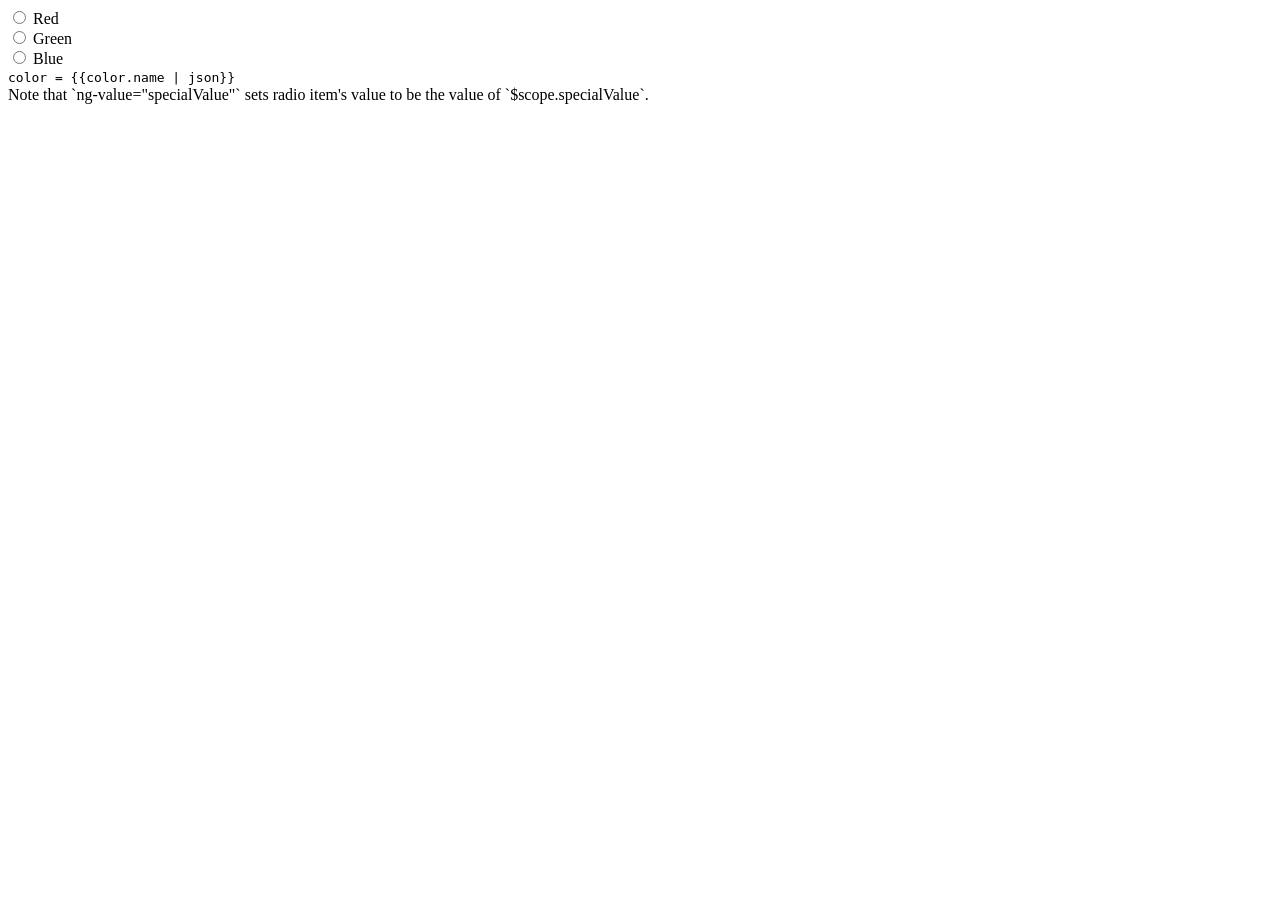
<file: phpsql_brief/index.html>
﻿<!doctype html>
<html lang="en">
<head>
    <meta charset="UTF-8">
    <title>Example - example-radio-input-directive-production</title>
  

    <script src="//code.angularjs.org/snapshot/angular.min.js"></script>
  

  
</head>
<body ng-app="radioExample">
<script>
    angular.module('radioExample', [])
        .controller('ExampleController', ['$scope', function($scope)
        {
            $scope.color = {
                name: 'blue'
            };
            $scope.specialValue0 = {
                "id": 0 
            };
            $scope.specialValue1 = {
                "id": 1 
            };
            $scope.specialValue2 = {
                "id": 2 
            };
        }]);
</script>


<form name="myForm" ng-controller="ExampleController">
    <label>
        <input type="radio" ng-model="color.name" ng-value="specialValue0">
        Red
    </label><br/>
    <label>
        <input type="radio" ng-model="color.name" ng-value="specialValue1">
        Green
    </label><br/>
    <label>
        <input type="radio" ng-model="color.name" ng-value="specialValue2">
        Blue
    </label><br/>
    <tt>color = {{color.name | json}}</tt><br/>
 
</form>
Note that `ng-value="specialValue"` sets radio item's value to be the value of `$scope.specialValue`.
</body>
</html>

<!-- 
Copyright 2017 Google Inc. All Rights Reserved.
Use of this source code is governed by an MIT-style license that
can be found in the LICENSE file at http://angular.io/license
-->
</file>
<file: css/style.css>
/*font-family: 'Open Sans', sans-serif;*/
@import url('https://fonts.googleapis.com/css?family=Roboto:100,100i,300,300i,400,400i,500,500i,700,700i,900,900i&subset=cyrillic,cyrillic-ext');

html, body {
    font-family: 'Roboto', sans-serif !important;
    height: 100%;
}

/*body{
    background: #ffff;
    font-size: 14px;
    color: #000;
    min-width: 320px;
}*/

img {
    max-width: 100%;
    height: auto;
}

h3 {
    font-size: 24px;
    font-weight: 700;
}

.btn-red {
    background: #d51e08;
    color: #fff;
}

.btn-red:hover {
    background: #ec4835;
}

.required {
    color: red;
    font-weight: bold;
}

/*=============================header=========================================*/
.menu-top .navbar {
    background: #fff;
    margin-bottom: 0;
    padding: 15px 0;
}

.logo {
    padding-bottom: 20px;
}

.nav.navbar-nav.navbar-right {
    padding-top: 10px;
}

.menu-top .navbar-default .navbar-nav > li > a {
    color: #1d5b97;
    font-size: 16px;
    padding-top: 15px;
    padding-bottom: 5px;
    transition: background .3s;

}

/*.menu-top .navbar-default .navbar-nav > li > a:hover {
}*/

.menu-top .navbar-default .navbar-nav > li > a.btn-red {
    background: #fbd302;
    color: #333333;
    font-size: 16px;
    padding: 15px 35px;
}

.menu-top .navbar-default .navbar-nav > li > a.btn-red:hover {
    background: #fddf41;
    /*text-decoration: none;*/
}

.bg_visual {
    background-size: cover;
    background-position: center center;
    background-image: url(../img/Illustration.png);
    font-size: 20px;
    left: 0;
    min-height: 760px;
    top: 0;
    text-align: center;
    text-transform: uppercase;
}

.bg_visual h1 {
    font-weight: 700;
    font-size: 72px;
    margin: 0;
    padding-top: 100px;
}

.bg_visual h1 span {
    color: #fbd302;
}

.bg_visual h3 {
    font-size: 36px;
    font-weight: 400;
}

.switchers {
    background: #205b98;
}
.field ul {
    display: flex;
    justify-content: space-around;
    width: 100%;
}

.step2, .step3, .step4 {
    pointer-events: none;
}
/*.acquaintance,*/
.design,
.online-store,
.site-creation,
.additional-services
{
    display: none;
}

/*====================================================================================================*/

* {
    position: relative;
    margin: 0;
    padding: 0;
    box-sizing: border-box;
    border-color: inherit;
}




.field {
   /* background-color: #FFC650;*/
    position: absolute;
    top: 50%;
    left: 50%;
    -webkit-transform: translate(-50%,-50%);
    transform: translate(-50%,-50%);
    width: 100%;
    height: 270px;
    display: -webkit-box;
    display: -ms-flexbox;
    display: flex;
    -webkit-box-pack: center;
    -ms-flex-pack: center;
    justify-content: space-around;
    -webkit-box-align: center;
    -ms-flex-align: center;
    align-items: center;
    -ms-flex-wrap: wrap;
    flex-wrap: wrap;
}


.field input[type="radio"] {
    display: none;
}

.field input[type="radio"] +label {
    color: white;
    font-weight: 300;
    font-size: 14px;
    cursor: pointer;
    -webkit-user-select: none;
    -moz-user-select: none;
    -ms-user-select: none;
    user-select: none;
    line-height: 16px;
}

.field input[type="radio"] +label::before {
    -webkit-transition: all 250ms cubic-bezier(.4,.25,.3,1);
    transition: all 250ms cubic-bezier(.4,.25,.3,1);
    content: "";
    width: 20px;
    height: 20px;
    border-radius: 50%;
    background-color: white;
    border: 0px solid #fbd302;
    font-size: 0;
    position: absolute;
    bottom: 275%;
    left: 50%;
    -webkit-transform: translate(-50%, 50%);
    transform: translate(-50%, 50%);
}



.field input[type="radio"] +label::after {
    -webkit-transition: all 250ms cubic-bezier(.4,.25,.3,1);
    transition: all 250ms cubic-bezier(.4,.25,.3,1);
    content: "";
    width: 0;
    height: 0;
    border-radius: 50%;
    background-color: #fbd302;
    position: absolute;
    bottom: 275%;
    left: 50%;
    -webkit-transform: translate(-50%, 50%);
    transform: translate(-50%, 50%);
}

.field input[type="radio"]:checked + label::before {
    background-color: transparent;
    width: 40px;
    height: 40px;
    border-width: 2px;
}

.field input[type="radio"]:checked + label::after {
    width: 30px;
    height: 30px;
}



/*====================================================================================================*/

#top_nav {
    bottom:0;
    position: fixed;
    z-index: 1000;
    width:100%;
    height:100px;
}

.indicators {
    bottom: 19px;
    display: flex;
    left: 17%;
    list-style: none;
    justify-content: space-around;
    position: absolute;
    width: 50%;
}

/*.indicators li {
    display: inline-block;
    border-radius: 10px;
    border: 1px solid #fff;
    background-color: #fff;
    cursor: pointer;
    height: 10px;
    text-indent: -17px;
    text-transform: none;
    width: 10px;
}*/

.indicators li span {
    font-size: 14px;
    color: #ffffff;
    margin-left: 21px;
    position: absolute;
}

.hr {
    border-bottom: 2px solid #fff;
    margin-left: 17%;
    padding-bottom: 38px;
    width: 49%;
}



h4 {
    color: #205b98;
    font-size: 30px;
    text-align: center;
    padding-top: 10px;
}


h4 span {
    color: #333333;
    display: block;
}


.switchers .btn-red {
    background-color: #fbd302;
    color: #333333;
    float: right;
    font-size: 18px;
    margin: -28px 120px 0 0;
    padding: 15px 78px 15px 78px;
    text-decoration: none;
}

.point_1 {
    border: 1px solid #d1dfec;
    /*height: 232px;*/
    margin: 35px 0 0 0;
    padding: 0 0 20px 0;
}

.introduce, .introduce_2 {
    border-bottom: 1px solid #d1dfec;
    background: #edf6ff;
    margin-bottom: 20px;
    width: 100%;
}

.point_2 {
    border: 1px solid #d1dfec;
    height: auto;
    margin: 35px 0 0 0;
}

h5 {
    color: #3c434d;
    font-weight: 500;
    font-size: 24px;
    text-align: center;
    padding: 5px;
}

.point_3 {
    height: auto;
    border: 1px solid #d1dfec;
    margin: 53px 0 0 0;
}

.point_4 {
    border: 1px solid #d1dfec;
    height: 153px;
    margin: 35px 0 0 0;
}

.ac-custom.ac-radio.ac-fill ul {
    padding: 10px 0 0 0;
    width: 100%;
}


/*=====================input=============================*/
input::-ms-clear {
    display: none;
}

.box {
    border-radius: 10px;
    float: left;
    opacity: 1;
    padding: 60px 50px 40px 50px;
    position: relative;
    top: 0;
    transform: scale(1);
    width: 100%;
    /*background: #fff;*/
    -webkit-transform: scale(1);
    -ms-transform: scale(1);
    z-index: 5;
}

.input,
.input label,
.input input,
.input .spin,
.button,
.button button .button.login button i.fa,
.material-button .shape:before,
.material-button .shape:after,
.button.login button {
    transition: 300ms cubic-bezier(.4, 0, .2, 1);
    -webkit-transition: 300ms cubic-bezier(.4, 0, .2, 1);
    -ms-transition: 300ms cubic-bezier(.4, 0, .2, 1);
}

.input,
.input label,
.input input,
.input .spin,
.button,
.button button {
    margin-left: auto;
    margin-right: auto;
    width: 460px;
}

.brif .input {
    margin-top: 35px;
    height: 70px;
}

.input,
.button {
    margin-top: 15px;
    height: 65px;
}

.input,
.input input,
.button,
.button button {
    position: relative;
}

.input input {
    background: transparent;
    border: none;
    color: #333333 !important;
    font-weight: 400 !important;
    height: 60px;
    top: 10px;
}

.introduce,
.input input,
.input label,
.button button {
    color: #333333;
    font-size: 16px;
    font-weight: 300;
}

.input:before,
.input .spin {
    bottom: 0;
    left: 0;
    height: 1px;
    position: absolute;
    width: 100%;
}

.input:before {
    background: rgba(0, 0, 0, 0.1);
    content: "";
    z-index: 3;
}

.input .spin {
    background: #fbd302;
    height: 2px;
    width: 0;
    z-index: 4;
}

.overbox .input .spin {
    background: rgba(255, 255, 255, 1);
}

.overbox .input:before {
    background: rgba(255, 255, 255, 0.5);
}

.input label {
    cursor: pointer;
    line-height: 80px;
    left: 0;
    position: absolute;
    top: 10px;
}

.materialContainer {
    max-width: 460px;
    width: 100%;
}

*,
*::after,
*::before {
    box-sizing: border-box;
    list-style-type: none;
    margin: 0;
    outline: none;
    padding: 0;
    text-decoration: none;
    -moz-box-sizing: border-box;
    -webkit-box-sizing: border-box;
}

input::-webkit-calendar-picker-indicator {
    opacity: 0;
    padding: 15px;
    cursor: pointer;
    /* background-color: red;*/
}

.arrow-down {
    float: right;
    right: 4px;
    top: 40px;
}

/*========================radio==========================================*/

.site_type {
    list-style-position: inside;
    -moz-column-count: 2;
    -webkit-column-count: 2;
    column-count: 2;
    margin-right: -122px;
    list-style-type: decimal;
    width: 100%;
}

.hidden-cmp {
    opacity: 0;
    pointer-events: none;
}

.point_5 {
    border: 1px solid #d1dfec;
    margin: 35px 0 0 0;
}

.point_6 {
    border: 1px solid #d1dfec;
    /*height: 153px;*/
    margin: 39px 0 0 0;
}

.point_6 .ac-custom li {
    margin: 0 305px 0 0;
}

.point_4 .ac-custom li {
    margin: 0 150px 0 0;
}

ul li span {
    display: block;
}


.target .ac-custom li {
    margin: 0;
}

.point_7,
.point_8 {

    border: 1px solid #d1dfec;
    margin: 35px 0 0 0;
}

.point_7 .btn {
    border-radius: 50%;
    background-image: url(../img/information.png);
    border: none;
    padding: 10px;
}

.point_7 .ac-custom {
    padding: 0 0 0 20px;
}

.point_8 .ac-custom {
    padding-top: 12px;
}

.point_7 .ac-custom label {
    padding: 0 15px 10px 45px;
}

.point_7 .tooltip-inner {
    background-color: #f7fafc;
    border-radius: 4px;
    border: 1px solid #d1dfec;
    color: #3c434d;
    max-width: 210px;
    padding: 4px 8px;
    text-align: left;
    margin: 0 0 0 0;
}

.point_7 .btn.active.focus, .btn.active:focus, .btn.focus, .btn:active.focus, .btn:active:focus, .btn:focus {
    outline: none;
}

.point_7 .commercial {
    margin-top: 8px;
}



#more,
#other-description,
#other-description-visitors,
#other-description-difference,
#other-description-payment,
#other-description-commodity-accounting,
#other-description-control-system {
    margin: -20px 0 15px 25px;
    min-width: 91%;
    display: none;
}

#other-description-accepting-orders {
    margin: -44px 0 25px 35px;
    min-width: 91%;
    display: none;


}

footer {
    height: 88px;
    padding-top: 20px;
    background: #edf6ff;
    margin: 40px 0 100px 0;
}

footer .footer_soc {
    text-align: right;
}

.c_line {
    border-top: 1px #fff solid;
    height: 1px;
}

.copy {
    color: #333333;
    font-weight: 700;
    font-size: 16px;
    padding-top: 15px;
}

.soc {
    display: inline-block;
    height: 48px;
    width: 48px;
}

.soc.facebook {
    background: url("../img/soc_face.png") left top no-repeat;
}

.soc.vk {
    background: url("../img/soc_vk.png") left top no-repeat;
}

.soc.facebook:hover {
    background: url("../img/soc_face_h.png") left top no-repeat;
}

.soc.vk:hover {
    background: url("../img/soc_vk_h.png") left top no-repeat;
}

/*============================design=============================================*/

 /*h5 {
    font-size: 24px;
    text-align: center;
}*/

/*================================================================================================*/

/* Large Devices, Wide Screens */
@media only screen and (max-width: 1200px) {
    /*.menu-top .navbar-right {
       !* float: none !important;*!
    }*/
}

/* Medium Devices, Desktops */
@media only screen and (max-width: 992px) {
    .menu-top .navbar {
        padding: 5px 0;
    }

    .logo {
        padding-top: 2%;
        height: auto;
        max-width: 15%;
    }

    .menu-top .navbar-default .navbar-nav > li > a {
        font-size: 14px;
        padding: 17px 0 0 0;
    }

    .menu-top .navbar-default .navbar-nav > li > a.btn-red {
        font-size: 14px;
        padding: 10px 14px;
        margin: 6px 17px 7px 5px;
    }

    .logo {
        padding-bottom: 0;
    }

    .bg_visual h1 {

        font-size: 56px;
        padding-top: 56px;
    }

    .bg_visual h3 {
        font-size: 30px;
    }

    .bg_visual {
        background-image: url(../img/Illustration_Tab.png);
        min-height: 580px;

    }

    .switchers .btn-red {
        font-size: 16px;
        margin: -3% 6% 0 0;
        padding: 0 34px 0 35px;

    }

    .switchers {
        line-height: 52px;


    }



    .indicators {
        left: 3%;
        width: 71%;
    }

    .hr {
        margin-left: 4%;
        width: 71%;
        padding-bottom: 42px;
    }

    .step_1 h4 {
        font-size: 24px;

    }

    .brif .input {
        margin-top: 0;
        height: 70px;
    }

    h5 {
        font-size: 18px;

    }

    .input, .input label, .input input, .input .spin, .button, .button button {
        width: 94%;
    }

    .point_3 {
        height: auto;
        margin: 35px 0 0 0;
        padding: 0 0 20px 0;
    }

    .point_4 {
        height: auto;

    }

    .site_type {
        list-style-position: inside;
        -moz-column-count: 1;
        -webkit-column-count: 1;
        column-count: 1;
        margin-right: -122px;
        list-style-type: decimal;
        width: 100%;
    }

    .target {
        margin-left: -20px;
    }

    .target_4 {
        margin-left: -20px;
    }

    .auditory {
        padding: 0 0 0 20px;
    }


    .ac-custom.ac-radio.ac-fill ul {
        padding: 0 0 0 0;
    }

    .introduce, .introduce_2 {
        padding: 1px 0 0 0;
    }

    .hidden-cmp {
        display: none;
    }

    .point_2 .target {
        /*margin-left: -5px;*/
    }

    .ac-custom.ac-radio.ac-fill ul {
        padding: 0 0 0 0;
    }

    ol, ul {
        margin-top: 0;
        margin-bottom: 0;

    }

    .target_2 .ac-custom {
        margin-left: -20px;
    }

    .target_4 {
        margin-left: 0;
    }

    .brif .input {
        width:90%;
    }
    .nav>li {
        display: inline-block;
    }

    #more, #moreother-description_2, #more_3, #more_4, #more_5, #more_6, #more_7, #more_8 {
        min-width: 92%;

    }

}

/* Small Devices, Tablets */
@media only screen and (max-width: 768px) {

    .hr {
        padding-bottom: 44px;
    }
    h5 {
        font-size: 18px;
    }

    h4 {
        font-size: 24px;
    }

    .arrow-down {
        float: right;
        right: 36px;
        top: 35px;
    }
    .point_3 .introduce_2 .input {

    }
    .navbar-right {
        float: right!important;
        margin-right: -15px;
    }

    #top_nav {
        top: 547px;
    }
}

@media only screen and (max-width: 767px) {
    /*.menu-top .navbar-default .navbar-nav > li > a:hover {
        background: #eee;
    }

    .menu-top .container,
    .menu-top .navbar-collapse {
        padding-left: 15px;
    }*/
}

/* Extra Small Devices, Phones */
@media only screen and (max-width: 480px) {

    .point_7 .btn.specialists {

        margin: 0 15px 0 0;
    }

    .nav > li > a {
        display: inline-block;
    }

    .nav > li .phone {
        display: none;
    }

    .logo {
        max-width: 31%;
        padding-top: 0%;
    }


    .navbar-nav {
         margin: 0;
    }

    .nav.navbar-nav.navbar-right {
         padding-top: 0;
    }

    .bg_visual h1 {
        font-size: 36px;
         padding-top: 40px;
    }

    .bg_visual h3 {
        font-size: 16px;
    }

    .indicators {
        width: 60%;
    }

    .hr {
        width: 58%;
    }

    .switchers .btn-red {
        margin: -4% 8% 0 0;
    }

    #work {
        width: 100%;
    }
    .arrow-down {

        right: 14px;
        top: 44px;
    }
    .soc {
        height: 40px;
        width: 40px;
    }

    .menu-top .navbar-default .navbar-nav > li > a.btn-red {

        padding: 15px 15px 15px 15px;
        margin: 0 31px 0 0;
    }

    section .ac-custom label {
        font-size: 14px;
    }


    .point_7 .btn {
        float: right;
        margin: 0 15px 0 0;
    }

    .brif .input {
        width: 75%;
    }

    .input, .input label, .input input, .input .spin, .button, .button button {
        width: 90%;
    }

    #more, #other-description, #more_3, #more_4, #more_5, #more_6, #more_7, #more_8 {
        margin: -10px 0 15px 25px;

    }
}

@media only screen and (max-width: 320px) {
    .menu-top .navbar-default .navbar-nav > li > a.btn-red {
        padding: 10px 15px 10px 15px;
        margin: 0 7px 0 0;
    }

    .bg_visual {
        min-height: 420px;
    }

    .bg_visual h3 {
        font-size: 14px;
        margin-top: 0;
    }

    .switchers {
        height: 70px;
        margin-top: -78px;
    }

    .indicators {
        width: 50%;
        bottom: 42px;
    }

    .hr {
        padding-bottom: 22px;
        width: 51%;
        margin-left: 3%;
    }

    h5 {
        font-size: 16px;
    }

    .point_7 .btn.specialists {
        margin: -70px 15px 0 0;
    }




}
</file>
<file: css/component.css>
*,
*:after,
*::before {
    -webkit-box-sizing: border-box;
    -moz-box-sizing: border-box;
    box-sizing: border-box;
}

.ac-custom {
	padding: 0 0 0 20px;
	/*max-width: 900px;
	margin: 0 auto;*/
}

.ac-custom h2 {
	font-size: 3em;
	font-weight: 300;
	padding: 0 0 0.5em;
	margin: 0 0 30px;
}

.ac-custom ul,
.ac-custom ol {
	list-style: none;
	padding: 0;
	/*margin: 0 auto;
	max-width: 800px;*/
}

.ac-custom li {
	margin: 0;
	padding: 10px 0;
	position: relative;
	width: 100%;
}
.task. li {
	margin: 0 156px 0 0;
}

.ac-custom label {
	display: inline-block;
	position: relative;
	font-size: 16px;
	font-weight: 400;
	padding: 0 0 10px 45px;
	vertical-align: top;
	color: #3c434d;
	cursor: pointer;
	-webkit-transition: color 0.3s;
	transition: color 0.3s;
}

.ac-custom input[type="checkbox"],
.ac-custom input[type="radio"],
.ac-custom label::before {
	width: 35px;
	height: 35px;
	top: 50%;
	left: 0;
	margin-top: -25px;
	position: absolute;
	cursor: pointer;
}

.ac-custom input[type="checkbox"],
.ac-custom input[type="radio"] {
	opacity: 0;
	-webkit-appearance: none;
	display: inline-block;
	vertical-align: middle;
	z-index: 100;
}

.ac-custom label::before {
	content: '';
	border: 1.8px solid #b8bec3;
	-webkit-transition: opacity 0.3s;
	transition: opacity 0.3s;
}

.ac-radio label::before {
	border-radius: 50%;
}

.ac-custom input[type="checkbox"]:checked + label,
.ac-custom input[type="radio"]:checked + label {
	color: #3c434d;
	font-weight: 500;
} 

.ac-custom input[type="checkbox"]:checked + label::before,
.ac-custom input[type="radio"]:checked + label::before {
	opacity: 0.8;
}

/* General SVG and path styles */

.ac-custom svg {
	position: absolute;
	width: 33px;
	height: 33px;
	top: 50%;
	margin-top: -25px;
	left: 1px;
	pointer-events: none;
}

.ac-custom svg path {
	stroke: #fbd629;
	stroke-width: 12px;
	stroke-linecap: round;
	stroke-linejoin: round;
	fill: none;
}



/* Specific input, SVG and path styles */

/* Circle */
.ac-circle input[type="checkbox"],
.ac-circle input[type="radio"],
.ac-circle label::before {
	width: 30px;
	height: 30px;
	margin-top: -15px;
	left: 10px;
	position: absolute;
}

.ac-circle label::before {
	background-color: #fbd302;
	border: none;
}

.ac-circle svg {
	width: 70px;
	height: 70px;
	margin-top: -35px;
	left: -10px;
}

.ac-circle svg path {
	stroke-width: 5px;
} 

/* Box Fill */
.ac-boxfill svg path {
	stroke-width: 8px;
} 

/* Swirl */
.ac-swirl svg path {
	stroke-width: 8px;
}

/* List */
.ac-list ol {
	list-style: decimal;
	list-style-position: inside;
}

.ac-list ol li {
	font-size: 2em;
	padding: 1em 1em 0 2em;
	text-indent: -40px;
}

.ac-list ol li label {
	font-size: 1em;
	text-indent: 0;
	padding-left: 30px;
}

.ac-list label::before {
	display: none;
}

.ac-list svg {
	width: 100%;
	height: 80px;
	left: 0;
	top: 1.2em;
	margin-top: 0px;
}

.ac-list svg path {
	stroke-width: 4px;
}

/* Media Queries */
@media screen and (max-width: 50em) {
	section {
		font-size: 80%;
	}
}
</file>
<file: css/demo.css>
/*@import url(http://fonts.googleapis.com/css?family=Lato:300,400,700);
@font-face {
	font-family: 'codropsicons';
	src:url('../fonts/codropsicons/codropsicons.eot');
	src:url('../fonts/codropsicons/codropsicons.eot?#iefix') format('embedded-opentype'),
		url('../fonts/codropsicons/codropsicons.woff') format('woff'),
		url('../fonts/codropsicons/codropsicons.ttf') format('truetype'),
		url('../fonts/codropsicons/codropsicons.svg#codropsicons') format('svg');
	font-weight: normal;
	font-style: normal;
}*/

/*body {
	!*background: deepskyblue;*!
	color: #fff;
	!*font-family: 'Lato', Arial, sans-serif;*!
}*/

a {
	color: #fff;
	opacity: 0.7;
	text-decoration: none;
}

a:hover, a:focus {
	opacity: 1;
}

.container > header {
	margin: 0 auto;
	padding: 4em 2em;
	text-align: center;
	background: rgba(0,0,0,.05);
}

.container > header h1 {
	font-size: 2.625em;
	line-height: 1.3;
	margin: 0;
	font-weight: 300;
}

.container > header span {
	display: block;
	font-size: 60%;
	color: rgba(0,0,0,.2);
	font-weight: 400;
	padding: 0 0 0.6em 0.1em;
}

/*section {
	padding: 7em 0;
}*/

section:nth-child(even) {
	/*background: rgba(0,0,0,.05);*/
}

section.related {
	text-align: center;
	font-size: 1.6em;
}

.related p {
	margin: 0;
	padding: 1.1em;
}

/* To Navigation Style */
.codrops-top {
	text-transform: uppercase;
	width: 100%;
	font-size: 0.69em;
	line-height: 2.2;
	font-weight: 700;
}

.codrops-top a {
	text-decoration: none;
	padding: 0 1em;
	letter-spacing: 0.1em;
	display: inline-block;
}

.codrops-top span.right {
	float: right;
}

.codrops-top span.right a {
	float: left;
	display: block;
}

.codrops-icon:before {
	font-family: 'codropsicons';
	margin: 0 4px;
	speak: none;
	font-style: normal;
	font-weight: normal;
	font-variant: normal;
	text-transform: none;
	line-height: 1;
	-webkit-font-smoothing: antialiased;
}

.codrops-icon-drop:before {
	content: "\e001";
}

.codrops-icon-prev:before {
	content: "\e004";
}

@media screen and (max-width: 25em) {

	.codrops-icon span {
		display: none;
	}

}
</file>
